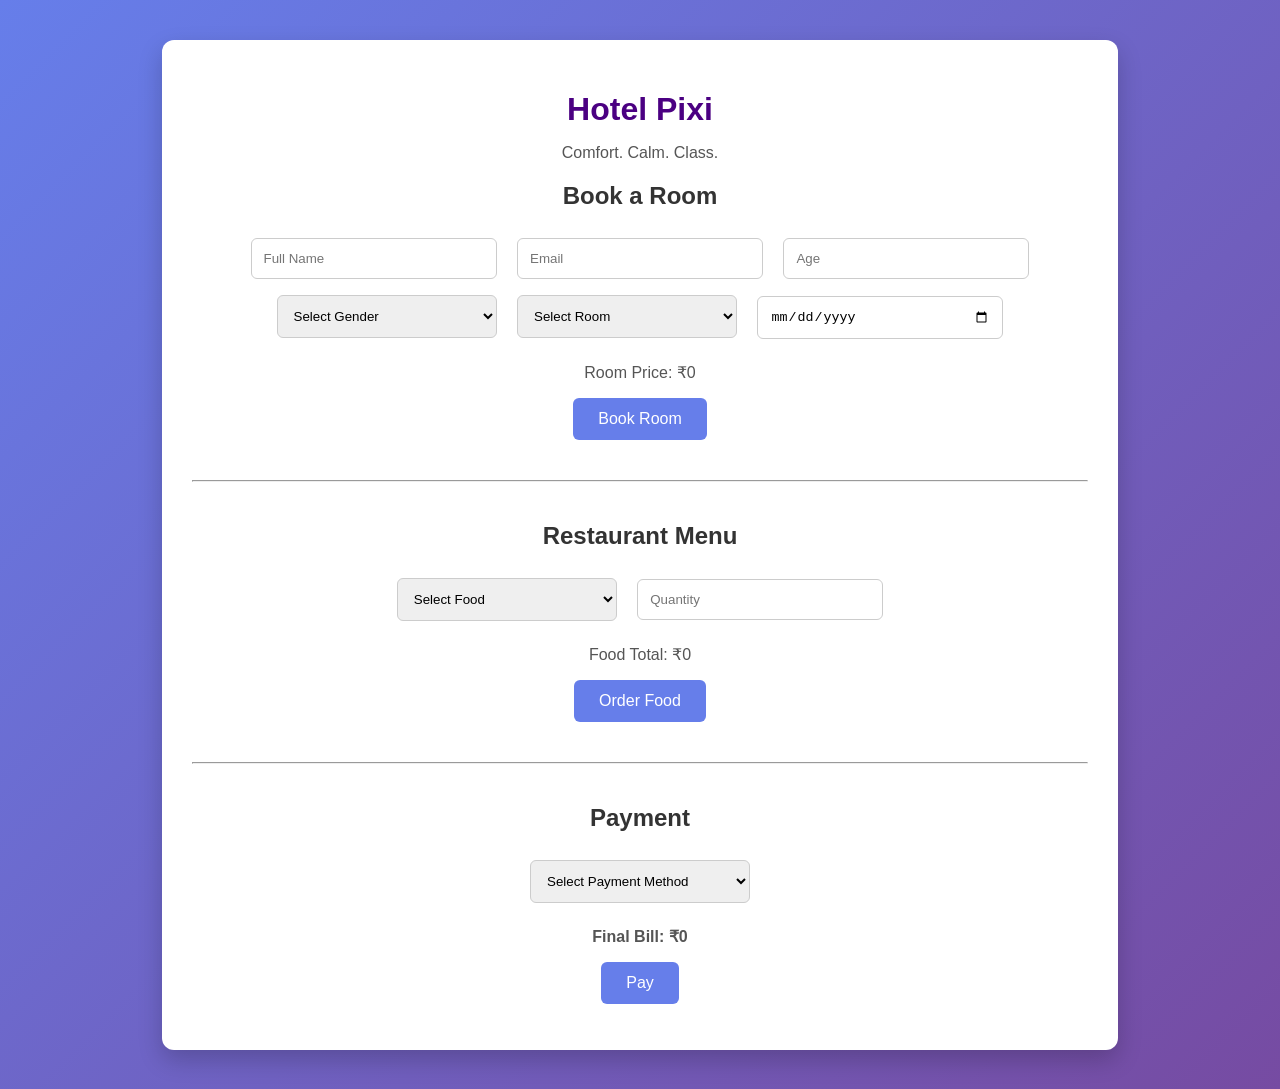
<file: index.html>
<!DOCTYPE html>
<html lang="en">
<head>
  <title>Hotel Pixi</title>
  <link rel="stylesheet" href="style.css">
</head>

<body>
<div class="container">

  <h1>Hotel Pixi</h1>
  <p>Comfort. Calm. Class.</p>

  <!-- ROOM BOOKING -->
  <h2>Book a Room</h2>

  <input id="name" placeholder="Full Name">
  <input id="email" placeholder="Email">
  <input id="age" type="number" placeholder="Age">

  <select id="gender">
    <option value="">Select Gender</option>
    <option value="Male">Male</option>
    <option value="Female">Female</option>
    <option value="Other">Other</option>
  </select>

  <select id="room" onchange="calculateRoomPrice()">
    <option value="">Select Room</option>
    <option value="Single">Single Room</option>
    <option value="Deluxe">Deluxe Room</option>
    <option value="Suite">Suite</option>
  </select>

  <input id="date" type="date">

  <p>Room Price: ₹<span id="roomPrice">0</span></p>

  <button onclick="bookRoom()">Book Room</button>
  <p id="roomMsg"></p>

  <hr>

  <!-- FOOD ORDER -->
  <h2>Restaurant Menu</h2>

  <select id="food" onchange="calculateFoodPrice()">
    <option value="">Select Food</option>
    <option value="Pizza">Pizza (Italian)</option>
    <option value="Pasta">Pasta (Italian)</option>
    <option value="Biryani">Biryani (Asian)</option>
    <option value="Burger">Burger (Fast Food)</option>
    <option value="GrilledChicken">Grilled Chicken (Continental)</option>
  </select>

  <input id="quantity" type="number" placeholder="Quantity" oninput="calculateFoodPrice()">

  <p>Food Total: ₹<span id="foodPrice">0</span></p>

  <button onclick="orderFood()">Order Food</button>
  <p id="foodMsg"></p>

  <hr>

  <!-- PAYMENT -->
  <h2>Payment</h2>

  <select id="paymentMethod">
    <option value="">Select Payment Method</option>
    <option value="UPI">UPI</option>
    <option value="Card">Card</option>
    <option value="Cash">Cash</option>
  </select>

  <p><strong>Final Bill: ₹<span id="finalBill">0</span></strong></p>

  <button onclick="pay()">Pay</button>
  <p id="payMsg"></p>

</div>

<script src="script.js"></script>
</body>
</html>
</file>
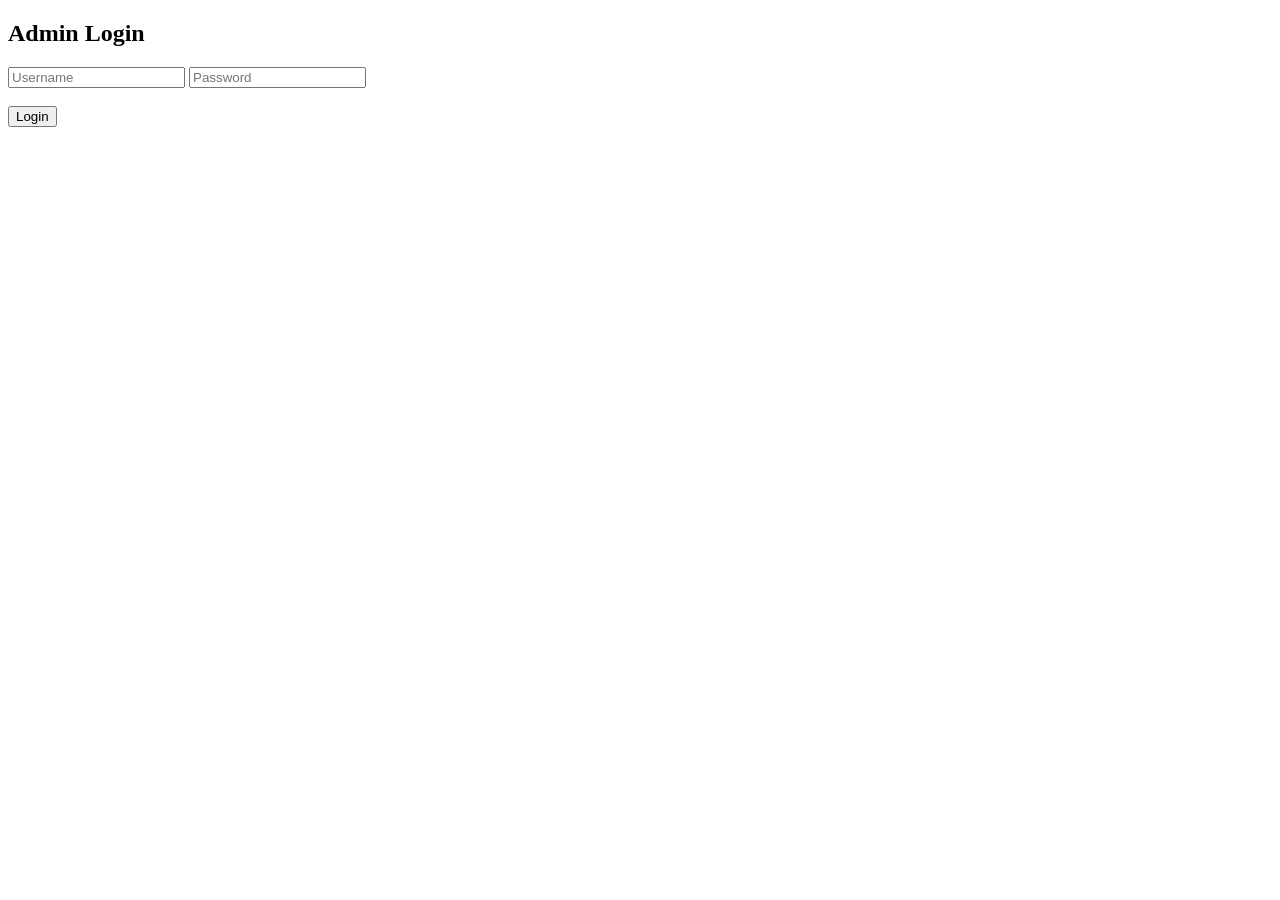
<file: admin.html>
<!DOCTYPE html>
<html>
<head>
  <title>Hotel Pixi - Admin Dashboard</title>

  <style>
    body {
      font-family: 'Segoe UI', Arial, sans-serif;
      background: linear-gradient(135deg, #11998e, #38ef7d);
      margin: 0;
      padding: 0;
    }

    .container {
      background: white;
      width: 85%;
      margin: 40px auto;
      padding: 30px;
      border-radius: 12px;
      box-shadow: 0 10px 25px rgba(0,0,0,0.25);
    }

    h1 {
      text-align: center;
      color: #0f4c75;
    }

    h2 {
      color: #333;
      margin-top: 30px;
    }

    table {
      width: 100%;
      border-collapse: collapse;
      margin-top: 10px;
    }

    th, td {
      padding: 12px;
      border: 1px solid #ddd;
      text-align: center;
    }

    th {
      background-color: #11998e;
      color: white;
    }

    tr:nth-child(even) {
      background-color: #f2f2f2;
    }

    button {
      background: #ff4b5c;
      color: white;
      border: none;
      padding: 10px 18px;
      border-radius: 6px;
      cursor: pointer;
      margin-bottom: 15px;
    }

    button:hover {
      background: #e63946;
    }
  </style>
</head>

<body>

<div class="container">

  <button onclick="logout()">Logout</button>

  <h1>Hotel Pixi - Admin Dashboard</h1>

  <h2>Room Bookings</h2>
  <table id="bookingTable">
    <tr>
      <th>Name</th>
      <th>Room</th>
      <th>Date</th>
    </tr>
  </table>

  <h2>Food Orders</h2>
  <table id="orderTable">
    <tr>
      <th>Food</th>
      <th>Quantity</th>
    </tr>
  </table>

</div>

<script>
  if (localStorage.getItem("adminLoggedIn") !== "true") {
    window.location.href = "login.html";
  }

  function logout() {
    localStorage.removeItem("adminLoggedIn");
    window.location.href = "login.html";
  }
</script>

<script src="admin.js"></script>

</body>
</html>
</file>
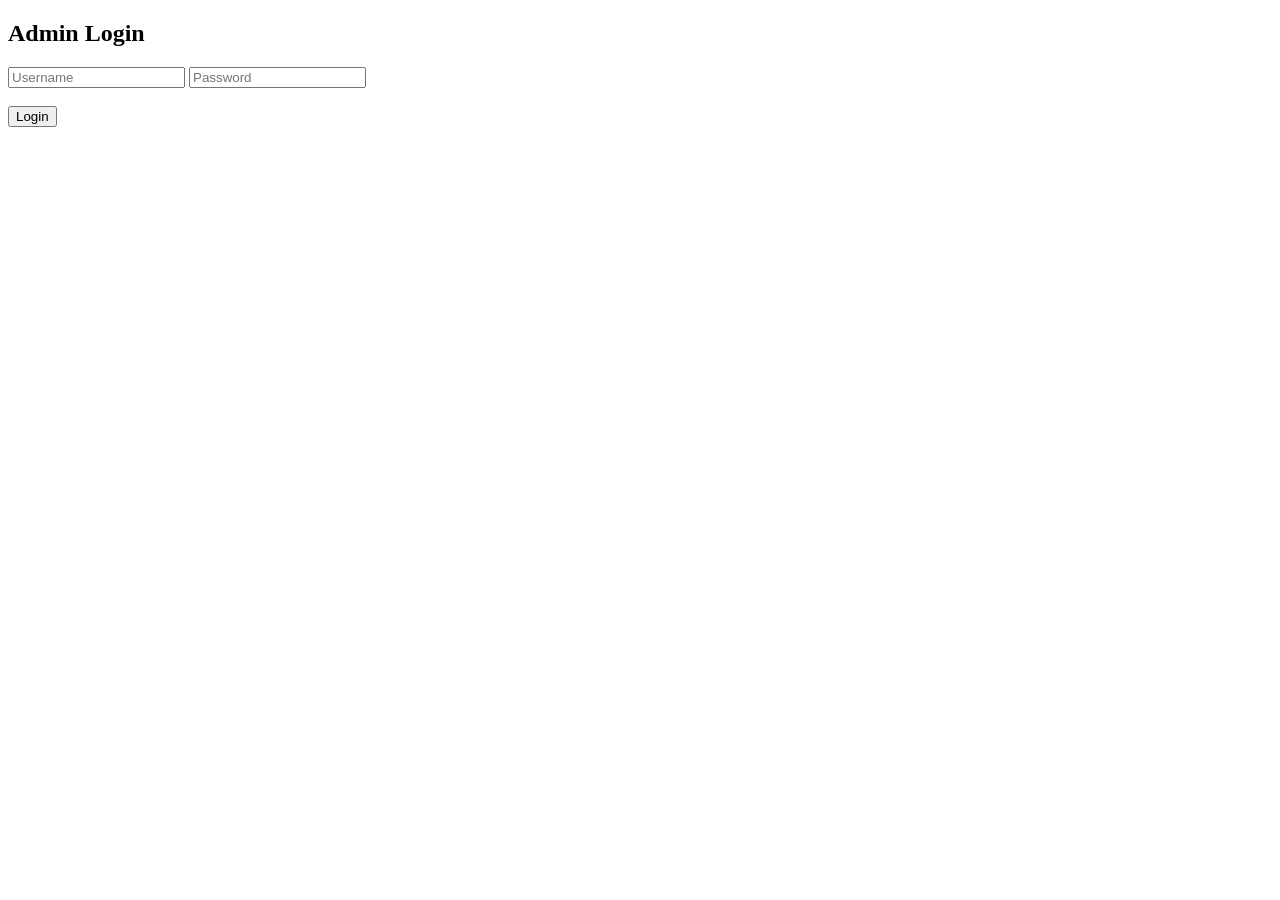
<file: login.html>
<!DOCTYPE html>
<html>
<head>
  <title>Admin Login</title>
</head>
<body>

<h2>Admin Login</h2>

<input id="username" placeholder="Username">
<input id="password" type="password" placeholder="Password">

<br><br>
<button onclick="login()">Login</button>

<p id="msg"></p>

<script src="login.js"></script>
</body>
</html>
</file>
<file: style.css>
body {
  font-family: 'Segoe UI', Arial, sans-serif;
  background: linear-gradient(135deg, #667eea, #764ba2);
  margin: 0;
  padding: 0;
}

.container {
  background: white;
  width: 70%;
  margin: 40px auto;
  padding: 30px;
  border-radius: 12px;
  box-shadow: 0 10px 25px rgba(0,0,0,0.2);
  text-align: center;
}

h1 {
  color: #4b0082;
  margin-bottom: 5px;
}

h2 {
  color: #333;
}

p {
  color: #555;
}

input, select {
  padding: 12px;
  margin: 8px;
  width: 220px;
  border-radius: 6px;
  border: 1px solid #ccc;
}

button {
  background: #667eea;
  color: white;
  border: none;
  padding: 12px 25px;
  border-radius: 6px;
  cursor: pointer;
  font-size: 16px;
}

button:hover {
  background: #5a67d8;
}

hr {
  margin: 40px 0;
}
</file>
